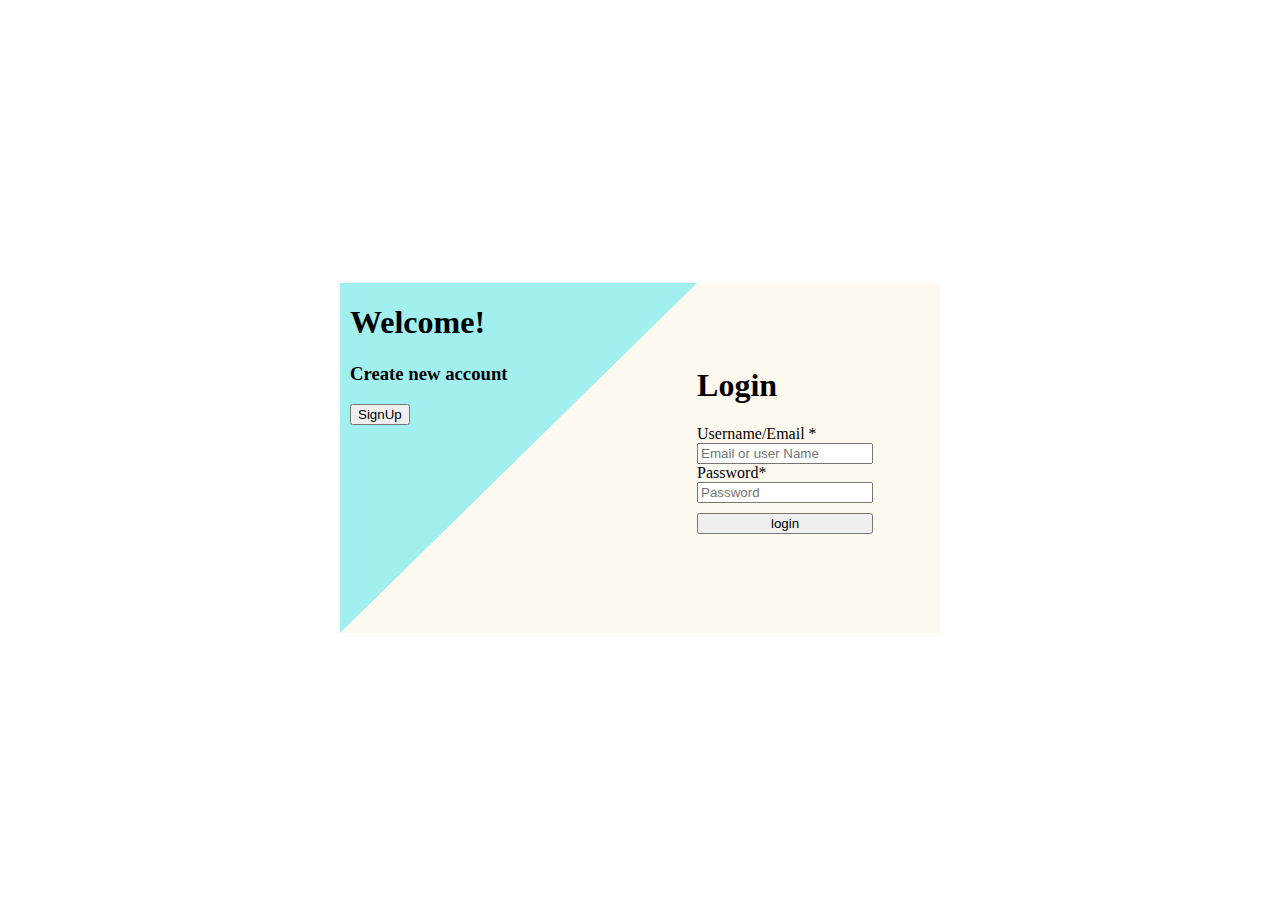
<file: index.html>
<!DOCTYPE html>
<html lang="en">

<head>
    <meta charset="UTF-8">
    <meta http-equiv="X-UA-Compatible" content="IE=edge">
    <meta name="viewport" content="width=device-width, initial-scale=1.0">
    <title>Document</title>
    <link rel="stylesheet" href="styles.css">
</head>

<body>
    <div class="wrapper">
        <div class="container">
            <div class="left_col">
                <h1>Welcome!</h1>
                <h3>Create new account</h3>
                <input id="signupbtn" type="submit" value="SignUp" /><br>
                <input id="loginbtn" type="submit" value="Login" style="display: none">
                <!-- <button id="signupbtn" type="submit">SignUp</button> -->
            </div>
            <div class="right_col">
                <!-- Login form -->
                <form id='login' class="form">
                    <div class="login">
                        <h1>Login</h1>
                        <label>Username/Email <span>*</span></label>
                        <input id="loginname" type="text" placeholder="Email or user Name" />
                        <label>Password<span>*</span></label>
                        <input id="loginpswrd" type="password" placeholder="Password" />
                        <input id='sub' type="submit" value="login" />
                    </div>
                </form>
                <!-- Signup form -->
                <form id=signup style="display: none;">
                    <div class="signup">
                        <h1>Sing Up</h1>
                        <label>Username<span>*</span></label>
                        <input id="name" type="text" placeholder="user Name" required />
                        <label>Email <span>*</span></label>
                        <input id="email" type="text" placeholder="Email" required />
                        <label>Password<span>*</span></label>
                        <input id="password" type="password" placeholder="Password" required />
                        <input id='reg' type="submit" value="Register" />
                    </div>
                </form>
            </div>
        </div>
    </div>

    <script src="script.js"></script>
</body>

</html>
</file>
<file: styles.css>
.wrapper{
    margin: auto;
    width: 100%;
    max-width: 1140px;
    min-height: 100vh;
    justify-content: center;
    align-items: center;
    display: flex;
    flex-direction: column;
}
.container {
    display: flex;
    width: 600px;
    height: 350px;
    align-items: center;
    justify-content: center;
    background: floralwhite;
}

.left_col {

    background: #a2efef;;
    height: 100%;
    width: 100%;
    padding-left: 10px;
    clip-path: polygon(0 0, 0 100%, 100% 0);
}

.right_col {
    /* display: flex; */
    flex-direction: column;
    width: 70%;
    height: 100%;
    align-items: center;
    justify-content: center;
    margin-top: 75px;

}
.right_col #sub{
    margin-top: 10px;
}

.login {
    display: flex;
    flex-direction: column;
    justify-content: center;
    /* align-items: center; */
    height: 100%;
    width: 176px;
    margin-top: 25px;
}

.signup {
    display: flex;
    flex-direction: column;
    justify-content: center;
    /* align-items: center; */
    height: 100%;
    width: 176px;
    margin-top: 25px;
}

.right_col #reg{
    margin-top: 10px;
}
</file>
